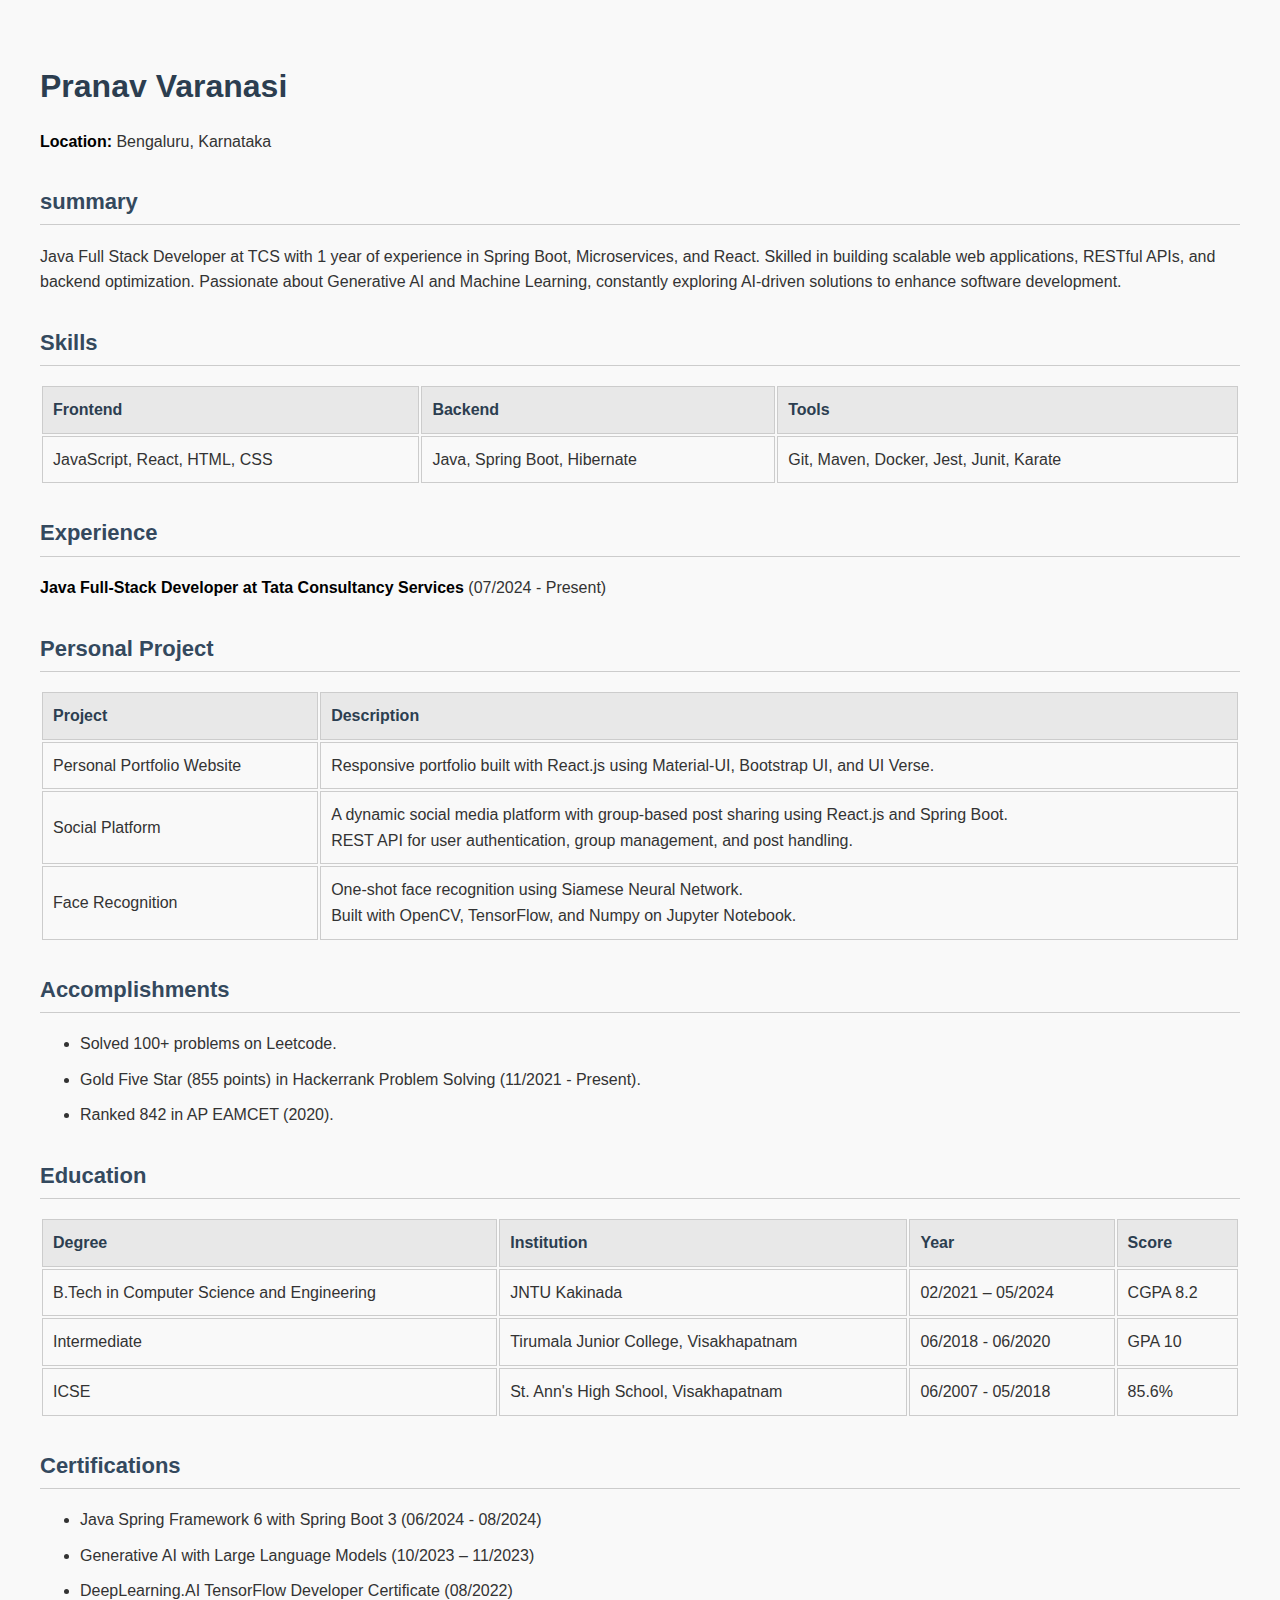
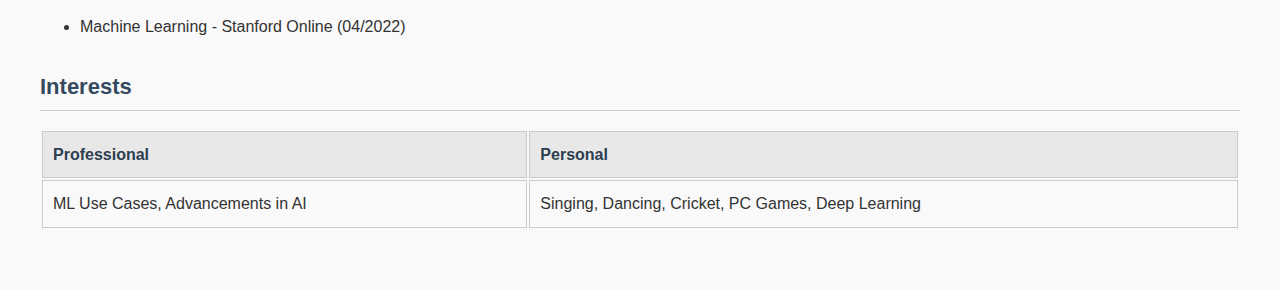
<file: index.html>
<!DOCTYPE html>
<html lang="en">
<head>
  <meta charset="UTF-8">
  <link rel="stylesheet" href="style.css">
  <title>Resume</title>
</head>
<body>

  <h1>Pranav Varanasi</h1>
  <p><strong>Location:</strong> Bengaluru, Karnataka</p>

  <h2>summary</h2>
  <p>Java Full Stack Developer at TCS with 1 year of experience in Spring Boot, Microservices, and React. Skilled in building scalable web applications, RESTful APIs, and backend optimization. Passionate about Generative AI and Machine Learning, constantly exploring AI-driven solutions to enhance software development.</p>

  <h2>Skills</h2>
  <table>
    <tr>
      <th>Frontend</th>
      <th>Backend</th>
      <th>Tools</th>
    </tr>
    <tr>
      <td>JavaScript, React, HTML, CSS</td>
      <td>Java, Spring Boot, Hibernate</td>
      <td>Git, Maven, Docker, Jest, Junit, Karate</td>
    </tr>
  </table>

  <h2>Experience</h2>
  <p><strong>Java Full-Stack Developer at Tata Consultancy Services</strong> (07/2024 - Present)</p>


  <h2>Personal Project</h2>
  <table>
    <tr>
      <th>Project</th>
      <th>Description</th>
    </tr>
    <tr>
      <td>Personal Portfolio Website</td>
      <td>Responsive portfolio built with React.js using Material-UI, Bootstrap UI, and UI Verse.</td>
    </tr>
    <tr>
      <td>Social Platform</td>
      <td>
        A dynamic social media platform with group-based post sharing using React.js and Spring Boot.<br>
        REST API for user authentication, group management, and post handling.
      </td>
    </tr>
    <tr>
      <td>Face Recognition</td>
      <td>
        One-shot face recognition using Siamese Neural Network.<br>
        Built with OpenCV, TensorFlow, and Numpy on Jupyter Notebook.
      </td>
    </tr>
  </table>

  <h2>Accomplishments</h2>
  <ul>
    <li>Solved 100+ problems on Leetcode.</li>
    <li>Gold Five Star (855 points) in Hackerrank Problem Solving (11/2021 - Present).</li>
    <li>Ranked 842 in AP EAMCET (2020).</li>
  </ul>

  <h2>Education</h2>
  <table>
    <tr>
      <th>Degree</th>
      <th>Institution</th>
      <th>Year</th>
      <th>Score</th>
    </tr>
    <tr>
      <td>B.Tech in Computer Science and Engineering</td>
      <td>JNTU Kakinada</td>
      <td>02/2021 – 05/2024</td>
      <td>CGPA 8.2</td>
    </tr>
    <tr>
      <td>Intermediate</td>
      <td>Tirumala Junior College, Visakhapatnam</td>
      <td>06/2018 - 06/2020</td>
      <td>GPA 10</td>
    </tr>
    <tr>
      <td>ICSE</td>
      <td>St. Ann's High School, Visakhapatnam</td>
      <td>06/2007 - 05/2018</td>
      <td>85.6%</td>
    </tr>
  </table>

  <h2>Certifications</h2>
  <ul>
    <li>Java Spring Framework 6 with Spring Boot 3 (06/2024 - 08/2024)</li>
    <li>Generative AI with Large Language Models (10/2023 – 11/2023)</li>
    <li>DeepLearning.AI TensorFlow Developer Certificate (08/2022)</li>
    <li>Machine Learning - Stanford Online (04/2022)</li>
  </ul>

  <h2>Interests</h2>
  <table>
    <tr>
      <th>Professional</th>
      <th>Personal</th>
    </tr>
    <tr>
      <td>ML Use Cases, Advancements in AI</td>
      <td>Singing, Dancing, Cricket, PC Games, Deep Learning</td>
    </tr>
  </table>

</body>
</html>
</file>
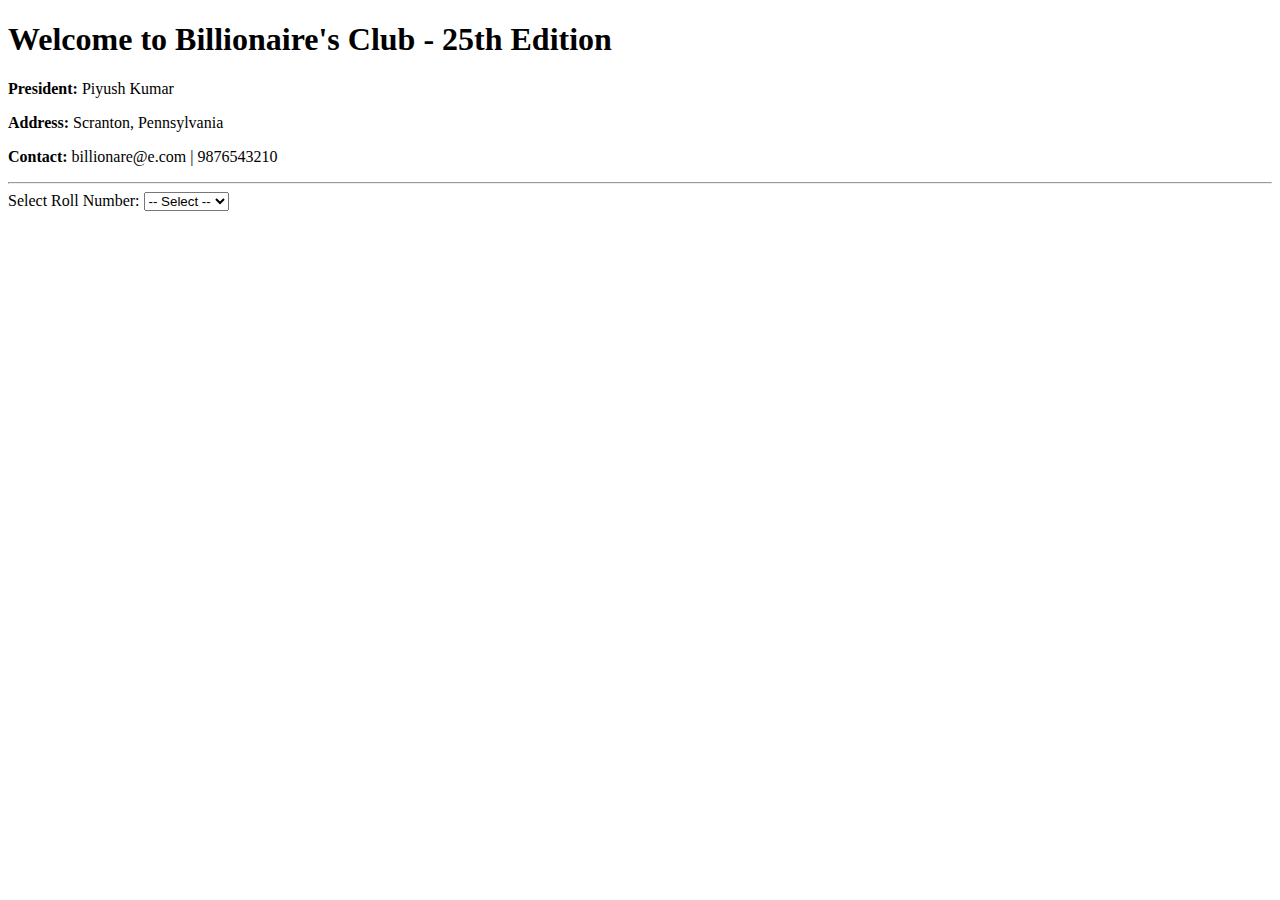
<file: Json Data Handling/index.html>
<!DOCTYPE html>
<html>
<head>
  <title>Student Info</title>
</head>
<body>
  

  <h1>Loading...</h1>
  
  <p><strong>President:</strong> <span id="president"></span></p>
  <p><strong>Address:</strong> <span id="address"></span></p>
  <p><strong>Contact:</strong> <span id="contact"></span></p>

  <hr>

  <label for="studentSelect">Select Roll Number:</label>
  <select id="studentSelect">
    <option value="">-- Select --</option>
  </select>

  <div id="studentDetails" class="info-box"></div>

  <script src="script.js"></script>
</body>
</html>
</file>
<file: style.css>
body {
  font-family: Arial, sans-serif;
  background-color: #f9f9f9;
  color: #333;
  margin: 20px;
  padding: 20px;
  line-height: 1.6;
}


h1 {
  font-size: 32px;
  color: #2c3e50;
  margin-bottom: 5px;
}

h2 {
  font-size: 22px;
  color: #34495e;
  margin-top: 30px;
  border-bottom: 1px solid #ccc;
  padding-bottom: 5px;
}


p, li {
  font-size: 16px;
  margin-bottom: 10px;
}


table {
  width: 100%;
  margin-top: 10px;
  margin-bottom: 20px;
}

th, td {
  border: 1px solid #ccc;
  padding: 10px;
  text-align: left;
}

th {
  background-color: #e8e8e8;
  color: #2c3e50;
}


strong {
  color: black;
}
</file>
